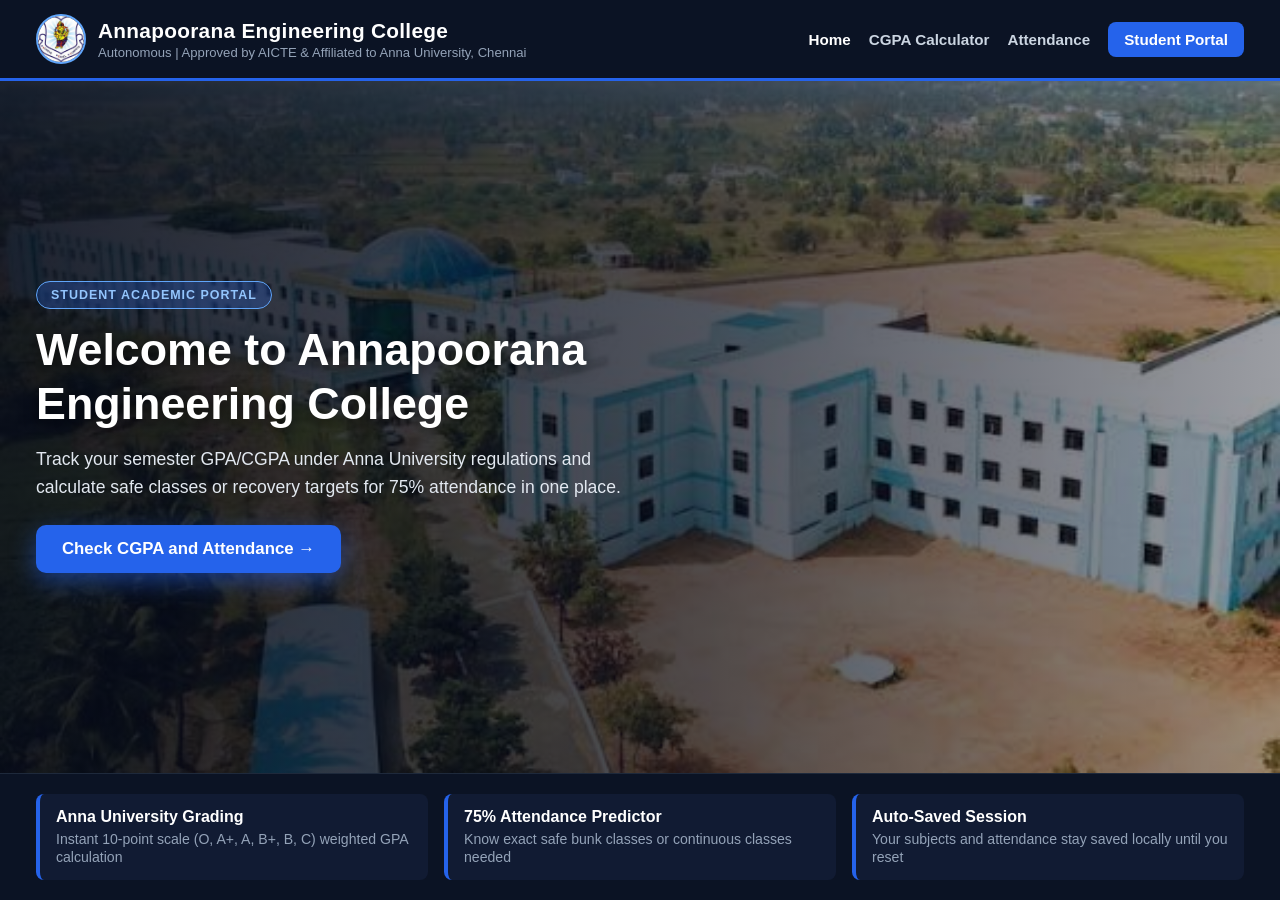
<file: index.html>
<!DOCTYPE html>
<html lang="en">
<head>
  <meta charset="UTF-8" />
  <meta name="viewport" content="width=device-width, initial-scale=1.0" />
  <title>aec website</title>
  <link id="circleFavicon" rel="icon" href="icon.jpeg" type="image/jpeg" />
  <link rel="stylesheet" href="style.css" />
</head>
<body class="home-page">
  <!-- Official College Top Navbar -->
  <header class="college-navbar">
    <div class="nav-container">
      <div class="college-brand">
        <img src="icon.jpeg" alt="Annapoorana Engineering College" class="college-crest-img" />
        <div class="college-title-group">
          <span class="college-name">Annapoorana Engineering College</span>
          <span class="college-sub">Autonomous | Approved by AICTE &amp; Affiliated to Anna University, Chennai</span>
        </div>
      </div>

      <nav class="college-nav-links">
        <a href="index.html" class="active-link">Home</a>
        <a href="portal.html">CGPA Calculator</a>
        <a href="portal.html">Attendance</a>
        <a href="portal.html" class="nav-cta">Student Portal</a>
      </nav>
    </div>
  </header>

  <!-- Full-Screen Campus Hero Section with Sharp aec.jpg -->
  <section class="college-hero">
    <img src="aec.jpg" alt="Annapoorana Engineering College Campus" class="hero-campus-img" />
    <div class="hero-gradient-overlay"></div>

    <div class="hero-content-wrap">
      <span class="hero-badge">STUDENT ACADEMIC PORTAL</span>
      <h1>Welcome to Annapoorana Engineering College</h1>
      <p>
        Track your semester GPA/CGPA under Anna University regulations and calculate safe classes or recovery targets for 75% attendance in one place.
      </p>
      <div class="hero-btn-group">
        <a href="portal.html" class="primary-btn">Check CGPA and Attendance &rarr;</a>
      </div>
    </div>
  </section>

  <!-- Bottom Campus Quick Info Strip -->
  <section class="college-info-strip">
    <div class="info-strip-grid">
      <div class="info-item">
        <strong>Anna University Grading</strong>
        <span>Instant 10-point scale (O, A+, A, B+, B, C) weighted GPA calculation</span>
      </div>
      <div class="info-item">
        <strong>75% Attendance Predictor</strong>
        <span>Know exact safe bunk classes or continuous classes needed</span>
      </div>
      <div class="info-item">
        <strong>Auto-Saved Session</strong>
        <span>Your subjects and attendance stay saved locally until you reset</span>
      </div>
    </div>
  </section>

  <script>
    (function makeRoundFavicon() {
      const link = document.getElementById("circleFavicon");
      if (!link) return;
      const img = new Image();
      img.onload = function () {
        const size = 64;
        const canvas = document.createElement("canvas");
        canvas.width = size;
        canvas.height = size;
        const ctx = canvas.getContext("2d");
        ctx.beginPath();
        ctx.arc(size / 2, size / 2, size / 2, 0, Math.PI * 2);
        ctx.closePath();
        ctx.clip();
        ctx.drawImage(img, 0, 0, size, size);
        link.href = canvas.toDataURL("image/png");
      };
      img.src = "icon.jpeg";
    })();
  </script>
</body>
</html>
</file>
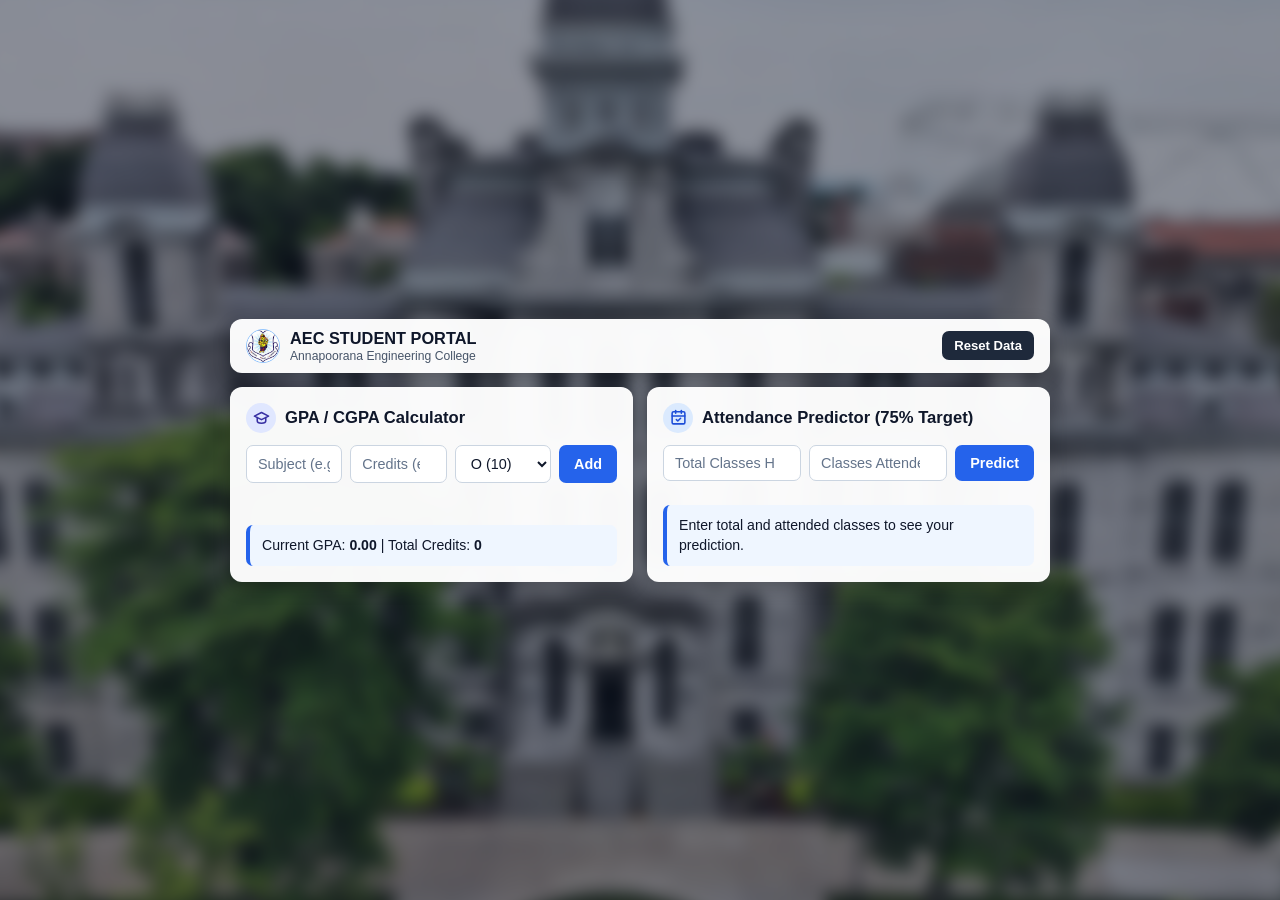
<file: portal.html>
<!DOCTYPE html>
<html lang="en">
<head>
  <meta charset="UTF-8" />
  <meta name="viewport" content="width=device-width, initial-scale=1.0" />
  <title>AEC STUDENT PORTAL - CGPA &amp; Attendance Predictor</title>
  <link id="circleFavicon" rel="icon" href="icon.jpeg" type="image/jpeg" />
  <link rel="stylesheet" href="style.css" />
</head>
<body class="portal-page">
  <!-- Blurred clg.png Background -->
  <div class="portal-bg-blur" aria-hidden="true"></div>

  <div class="container">
    <!-- Single Top Bar: AEC STUDENT PORTAL & Reset Data -->
    <header class="top-bar">
      <a href="index.html" class="home-brand" title="Back to Home">
        <img src="icon.jpeg" alt="AEC Student Portal Icon" class="home-icon-img" />
        <div>
          <span class="brand-text">AEC STUDENT PORTAL</span>
          <span class="brand-subtext">Annapoorana Engineering College</span>
        </div>
      </a>
      <button id="clearAllBtn" class="secondary-btn" type="button">Reset Data</button>
    </header>

    <!-- Equal-Size 2-Column Portal Grid -->
    <div class="portal-grid">
      <!-- GPA / CGPA Section -->
      <section class="card" id="gpa-section">
        <div class="card-header">
          <span class="gpa-icon-box" aria-hidden="true">
            <svg viewBox="0 0 24 24" width="26" height="26" fill="none" stroke="currentColor" stroke-width="2.2" stroke-linecap="round" stroke-linejoin="round">
              <path d="M22 10L12 5 2 10l10 5 10-5z" />
              <path d="M6 12v5c0 1.66 2.69 3 6 3s6-1.34 6-3v-5" />
            </svg>
          </span>
          <h2>GPA / CGPA Calculator</h2>
        </div>

        <div class="row-inputs">
          <input type="text" id="subjectName" placeholder="Subject (e.g., DBMS)" />
          <input type="number" id="credits" placeholder="Credits (e.g., 4)" min="0.5" max="10" step="0.5" />
          <select id="gradePoint">
            <option value="10">O (10)</option>
            <option value="9">A+ (9)</option>
            <option value="8">A (8)</option>
            <option value="7">B+ (7)</option>
            <option value="6">B (6)</option>
            <option value="5">C (5)</option>
          </select>
          <button id="addSubjectBtn" type="button">Add</button>
        </div>

        <ul id="subjectList" class="list"></ul>

        <div class="result-box" id="gpaResult">
          Current GPA: <strong>0.00</strong> | Total Credits: <strong>0</strong>
        </div>
      </section>

      <!-- Attendance Predictor Section -->
      <section class="card" id="attendance-section">
        <div class="card-header">
          <span class="attendance-icon-box" aria-hidden="true">
            <svg viewBox="0 0 24 24" width="26" height="26" fill="none" stroke="currentColor" stroke-width="2.2" stroke-linecap="round" stroke-linejoin="round">
              <rect x="3" y="4" width="18" height="17" rx="2" />
              <line x1="8" y1="2" x2="8" y2="6" />
              <line x1="16" y1="2" x2="16" y2="6" />
              <line x1="3" y1="10" x2="21" y2="10" />
              <polyline points="9 15 11 17 15 13" />
            </svg>
          </span>
          <h2>Attendance Predictor (75% Target)</h2>
        </div>

        <div class="row-inputs">
          <input type="number" id="totalClasses" placeholder="Total Classes Held" min="1" />
          <input type="number" id="attendedClasses" placeholder="Classes Attended" min="0" />
          <button id="predictBtn" type="button">Predict</button>
        </div>

        <div class="result-box" id="attendanceResult">
          Enter total and attended classes to see your prediction.
        </div>
      </section>
    </div>
  </div>

  <script>
    (function makeRoundFavicon() {
      const link = document.getElementById("circleFavicon");
      if (!link) return;
      const img = new Image();
      img.onload = function () {
        const size = 64;
        const canvas = document.createElement("canvas");
        canvas.width = size;
        canvas.height = size;
        const ctx = canvas.getContext("2d");
        ctx.beginPath();
        ctx.arc(size / 2, size / 2, size / 2, 0, Math.PI * 2);
        ctx.closePath();
        ctx.clip();
        ctx.drawImage(img, 0, 0, size, size);
        link.href = canvas.toDataURL("image/png");
      };
      img.src = "icon.jpeg";
    })();
  </script>
  <script src="script.js"></script>
</body>
</html>
</file>
<file: style.css>
* {
  box-sizing: border-box;
  margin: 0;
  padding: 0;
  font-family: Arial, sans-serif;
}

/* ================= PAGE 1: OFFICIAL COLLEGE HOME PAGE ================= */
body.home-page {
  min-height: 100vh;
  background-color: #070b14;
  color: #ffffff;
  display: flex;
  flex-direction: column;
  overflow-x: hidden;
}

.college-navbar {
  background-color: #0b1324;
  border-bottom: 3px solid #2563eb;
  padding: 14px 36px;
  position: sticky;
  top: 0;
  z-index: 20;
}

.nav-container {
  max-width: 1320px;
  margin: 0 auto;
  display: flex;
  justify-content: space-between;
  align-items: center;
  gap: 16px;
  flex-wrap: wrap;
}

.college-brand {
  display: flex;
  align-items: center;
  gap: 12px;
}

.college-crest-img {
  width: 50px;
  height: 50px;
  border-radius: 50%;
  object-fit: cover;
  border: 2px solid #60a5fa;
  background-color: #111827;
  flex-shrink: 0;
}

.college-title-group {
  display: flex;
  flex-direction: column;
}

.college-name {
  font-size: 1.3rem;
  font-weight: bold;
  color: #ffffff;
  letter-spacing: 0.3px;
}

.college-sub {
  font-size: 0.82rem;
  color: #94a3b8;
  margin-top: 2px;
}

.college-nav-links {
  display: flex;
  align-items: center;
  gap: 18px;
  flex-wrap: wrap;
}

.college-nav-links a {
  text-decoration: none;
  color: #cbd5e1;
  font-size: 0.95rem;
  font-weight: bold;
  transition: color 0.2s ease;
}

.college-nav-links a:hover,
.college-nav-links a.active-link {
  color: #ffffff;
}

.college-nav-links a.nav-cta {
  background-color: #2563eb;
  color: #ffffff;
  padding: 9px 16px;
  border-radius: 8px;
}

.college-nav-links a.nav-cta:hover {
  background-color: #1d4ed8;
}

.college-hero {
  position: relative;
  flex: 1;
  min-height: 500px;
  display: flex;
  align-items: center;
  overflow: hidden;
}

.hero-campus-img {
  position: absolute;
  inset: 0;
  width: 100%;
  height: 100%;
  object-fit: cover;
  object-position: center;
  z-index: 0;
}

.hero-gradient-overlay {
  position: absolute;
  inset: 0;
  background: linear-gradient(
    90deg,
    rgba(6, 11, 25, 0.9) 0%,
    rgba(6, 11, 25, 0.7) 55%,
    rgba(6, 11, 25, 0.4) 100%
  );
  z-index: 1;
}

.hero-content-wrap {
  position: relative;
  z-index: 2;
  width: 100%;
  max-width: 1320px;
  margin: 0 auto;
  padding: 44px 36px;
}

.hero-badge {
  display: inline-block;
  background-color: rgba(37, 99, 235, 0.25);
  border: 1px solid #60a5fa;
  color: #93c5fd;
  font-size: 0.78rem;
  font-weight: bold;
  letter-spacing: 1px;
  padding: 6px 14px;
  border-radius: 999px;
  margin-bottom: 14px;
}

.hero-content-wrap h1 {
  font-size: 2.8rem;
  line-height: 1.2;
  max-width: 720px;
  color: #ffffff;
  margin-bottom: 14px;
  text-shadow: 0 3px 14px rgba(0, 0, 0, 0.6);
}

.hero-content-wrap p {
  font-size: 1.1rem;
  line-height: 1.6;
  color: #e2e8f0;
  max-width: 620px;
  margin-bottom: 24px;
}

.primary-btn {
  display: inline-block;
  text-decoration: none;
  background-color: #2563eb;
  color: #ffffff;
  font-weight: bold;
  font-size: 1.05rem;
  padding: 14px 26px;
  border-radius: 10px;
  box-shadow: 0 8px 24px rgba(37, 99, 235, 0.5);
  transition: background-color 0.2s ease, transform 0.2s ease;
}

.primary-btn:hover {
  background-color: #1d4ed8;
  transform: translateY(-2px);
}

.college-info-strip {
  background-color: #0b1324;
  border-top: 1px solid #1e293b;
  padding: 20px 36px;
}

.info-strip-grid {
  max-width: 1320px;
  margin: 0 auto;
  display: grid;
  grid-template-columns: repeat(auto-fit, minmax(240px, 1fr));
  gap: 16px;
}

.info-item {
  background-color: #111b33;
  border-left: 4px solid #2563eb;
  padding: 14px 16px;
  border-radius: 8px;
}

.info-item strong {
  display: block;
  font-size: 1rem;
  color: #ffffff;
  margin-bottom: 4px;
}

.info-item span {
  font-size: 0.88rem;
  color: #94a3b8;
}

/* ================= PAGE 2: COMPACT AEC STUDENT PORTAL ================= */
body.portal-page {
  position: relative;
  min-height: 100vh;
  color: #0f172a;
  padding: 20px 16px;
  display: flex;
  align-items: center;
  justify-content: center;
  overflow-x: hidden;
}

.portal-bg-blur {
  position: fixed;
  inset: -20px;
  background-color: #1e293b;
  background-image:
    linear-gradient(rgba(15, 23, 42, 0.48), rgba(15, 23, 42, 0.55)),
    url("clg.png");
  background-size: cover;
  background-position: center;
  background-repeat: no-repeat;
  filter: blur(8px);
  transform: scale(1.06);
  z-index: -1;
}

.container {
  width: 100%;
  max-width: 820px;
  margin: 0 auto;
}

.top-bar {
  display: flex;
  justify-content: space-between;
  align-items: center;
  gap: 12px;
  background: rgba(255, 255, 255, 0.97);
  backdrop-filter: blur(8px);
  padding: 10px 16px;
  border-radius: 12px;
  margin-bottom: 14px;
  box-shadow: 0 6px 18px rgba(0, 0, 0, 0.2);
}

.home-brand {
  display: inline-flex;
  align-items: center;
  gap: 10px;
  text-decoration: none;
  color: #111827;
  min-width: 0;
}

.home-icon-img {
  width: 34px;
  height: 34px;
  border-radius: 50%;
  object-fit: cover;
  border: 1.5px solid #93c5fd;
  flex-shrink: 0;
}

.brand-text {
  display: block;
  font-weight: bold;
  font-size: 1.02rem;
  color: #0f172a;
}

.brand-subtext {
  display: block;
  font-size: 0.76rem;
  color: #475569;
  margin-top: 1px;
}

.portal-grid {
  display: grid;
  grid-template-columns: repeat(2, minmax(0, 1fr));
  gap: 14px;
  align-items: stretch;
}

.card {
  background: rgba(255, 255, 255, 0.97);
  backdrop-filter: blur(6px);
  border-radius: 12px;
  padding: 16px;
  min-height: 195px;
  display: flex;
  flex-direction: column;
  box-shadow: 0 6px 18px rgba(0, 0, 0, 0.2);
}

.card-header {
  display: flex;
  align-items: center;
  gap: 9px;
  margin-bottom: 12px;
}

.gpa-icon-box,
.attendance-icon-box {
  width: 30px;
  height: 30px;
  border-radius: 50%;
  display: inline-flex;
  align-items: center;
  justify-content: center;
  flex-shrink: 0;
}

.gpa-icon-box {
  background: #e0e7ff;
  color: #3730a3;
}

.attendance-icon-box {
  background: #dbeafe;
  color: #1d4ed8;
}

.gpa-icon-box svg,
.attendance-icon-box svg {
  width: 17px;
  height: 17px;
}

.card h2 {
  font-size: 1.04rem;
  color: #0f172a;
}

.row-inputs {
  display: flex;
  flex-wrap: wrap;
  gap: 8px;
  margin-bottom: 12px;
}

input,
select {
  flex: 1;
  min-width: 0;
  width: 100%;
  padding: 9px 11px;
  border: 1.5px solid #cbd5e1;
  border-radius: 7px;
  font-size: 0.9rem;
  color: #0f172a;
  background: #ffffff;
}

input::placeholder {
  color: #64748b;
}

input:focus,
select:focus {
  outline: none;
  border-color: #2563eb;
}

button {
  padding: 9px 15px;
  background-color: #2563eb;
  color: #ffffff;
  border: none;
  border-radius: 7px;
  font-size: 0.9rem;
  font-weight: bold;
  cursor: pointer;
}

button:hover {
  background-color: #1d4ed8;
}

.secondary-btn {
  background-color: #1e293b;
  padding: 7px 12px;
  font-size: 0.82rem;
  flex-shrink: 0;
}

.secondary-btn:hover {
  background-color: #0f172a;
}

.list {
  list-style: none;
  margin-bottom: 10px;
}

.list li {
  display: flex;
  justify-content: space-between;
  align-items: center;
  gap: 8px;
  background-color: #f8fafc;
  border: 1px solid #e2e8f0;
  border-radius: 7px;
  padding: 8px 10px;
  margin-bottom: 6px;
  font-size: 0.84rem;
  word-break: break-word;
}

.delete-btn {
  background-color: #ef4444;
  padding: 5px 10px;
  font-size: 0.78rem;
  flex-shrink: 0;
}

.delete-btn:hover {
  background-color: #dc2626;
}

.result-box {
  margin-top: auto;
  background-color: #eff6ff;
  border-left: 4px solid #2563eb;
  border-radius: 7px;
  padding: 10px 12px;
  font-size: 0.88rem;
  line-height: 1.45;
  color: #0f172a;
}

/* ================= RESPONSIVE MOBILE & TABLET RULES ================= */
@media (max-width: 768px) {
  .college-navbar {
    padding: 12px 16px;
  }

  .nav-container {
    flex-direction: column;
    align-items: flex-start;
    gap: 12px;
  }

  .college-crest-img {
    width: 42px;
    height: 42px;
  }

  .college-name {
    font-size: 1.05rem;
  }

  .college-sub {
    font-size: 0.74rem;
  }

  .college-nav-links {
    width: 100%;
    gap: 12px;
    justify-content: space-between;
  }

  .college-nav-links a {
    font-size: 0.84rem;
  }

  .college-nav-links a.nav-cta {
    padding: 7px 12px;
  }

  .college-hero {
    min-height: 420px;
  }

  .hero-content-wrap {
    padding: 28px 18px;
  }

  .hero-content-wrap h1 {
    font-size: 1.8rem;
  }

  .hero-content-wrap p {
    font-size: 0.95rem;
    margin-bottom: 20px;
  }

  .primary-btn {
    width: 100%;
    text-align: center;
    font-size: 0.96rem;
    padding: 13px 18px;
  }

  .college-info-strip {
    padding: 16px;
  }

  /* Portal Page Tablet/Mobile */
  body.portal-page {
    align-items: flex-start;
    padding: 14px 12px;
  }

  .portal-grid {
    grid-template-columns: 1fr;
    gap: 12px;
  }
}

@media (max-width: 480px) {
  .top-bar {
    padding: 10px 12px;
    gap: 8px;
  }

  .brand-text {
    font-size: 0.9rem;
  }

  .brand-subtext {
    font-size: 0.7rem;
  }

  .secondary-btn {
    padding: 6px 10px;
    font-size: 0.76rem;
  }

  .card {
    padding: 14px;
    min-height: auto;
  }

  .card h2 {
    font-size: 0.98rem;
  }

  .row-inputs {
    flex-direction: column;
    gap: 8px;
  }

  .row-inputs input,
  .row-inputs select,
  .row-inputs button {
    width: 100%;
    font-size: 0.92rem;
    padding: 10px 12px;
  }
}
</file>
